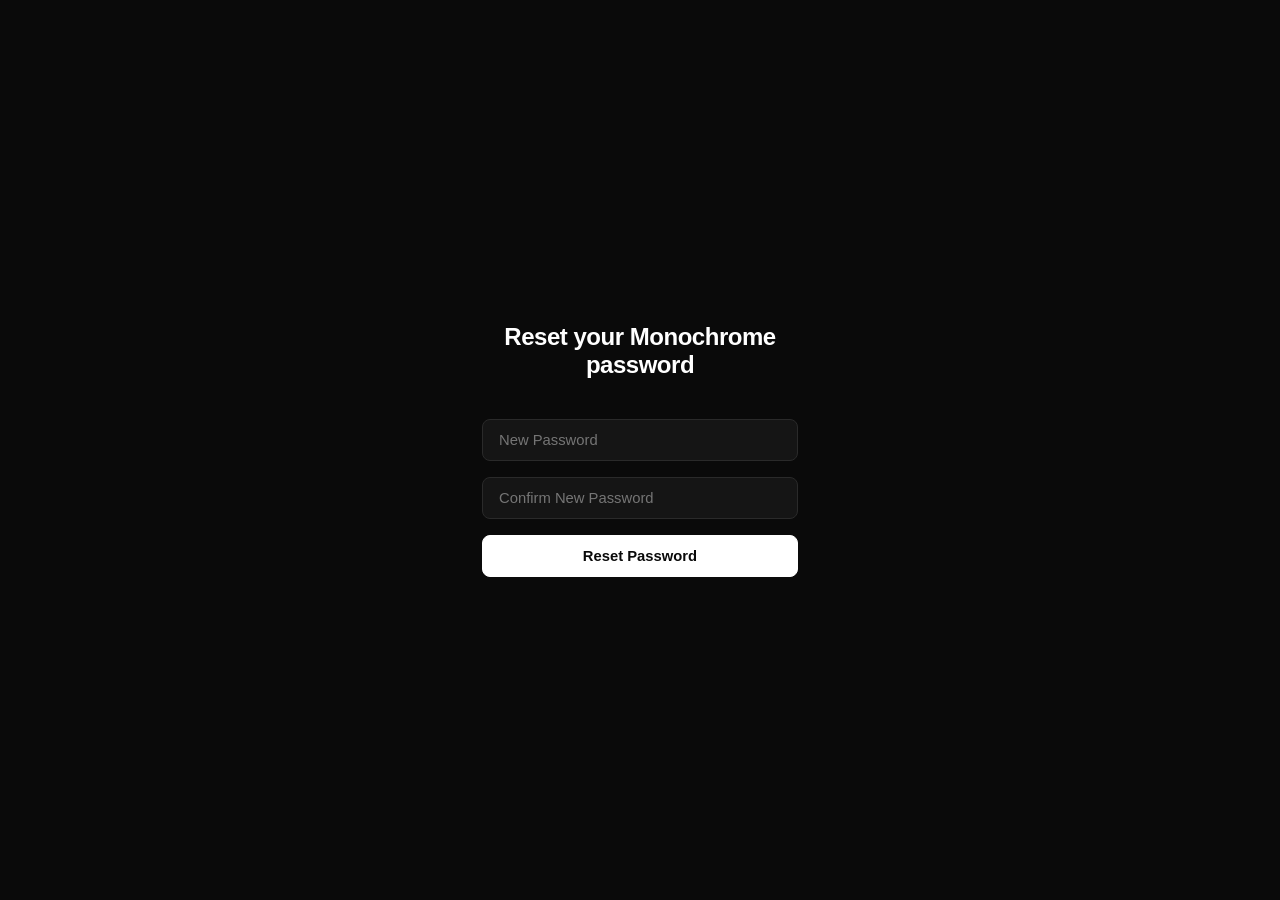
<file: js/public/reset-password.html>
<!doctype html>
<html lang="en">
    <head>
        <meta charset="UTF-8" />
        <meta name="viewport" content="width=device-width, initial-scale=1.0" />
        <title>Reset Password</title>
        <style>
            *,
            *::before,
            *::after {
                box-sizing: border-box;
                margin: 0;
                padding: 0;
            }

            body {
                font-family:
                    'Inter',
                    -apple-system,
                    BlinkMacSystemFont,
                    'Segoe UI',
                    Roboto,
                    sans-serif;
                background: #0a0a0a;
                color: #e0e0e0;
                min-height: 100vh;
                display: flex;
                align-items: center;
                justify-content: center;
            }

            .container {
                width: 100%;
                max-width: 380px;
                padding: 2rem;
            }

            .title {
                font-size: 1.5rem;
                font-weight: 600;
                letter-spacing: -0.02em;
                color: #fff;
                text-align: center;
                margin-bottom: 2.5rem;
            }

            .btn {
                width: 100%;
                padding: 0.75rem 1rem;
                border: 1px solid #2a2a2a;
                border-radius: 8px;
                background: #151515;
                color: #e0e0e0;
                font-size: 0.925rem;
                font-family: inherit;
                cursor: pointer;
                transition:
                    background 0.15s,
                    border-color 0.15s;
                display: flex;
                align-items: center;
                justify-content: center;
                gap: 0.5rem;
            }

            .btn:hover {
                background: #1e1e1e;
                border-color: #3a3a3a;
            }

            .btn:disabled {
                opacity: 0.5;
                cursor: not-allowed;
            }

            .btn-primary {
                background: #fff;
                color: #0a0a0a;
                border-color: #fff;
                font-weight: 600;
            }

            .btn-primary:hover {
                background: #e0e0e0;
                border-color: #e0e0e0;
            }

            .form-group {
                margin-bottom: 1rem;
            }

            .form-group input {
                width: 100%;
                padding: 0.75rem 1rem;
                border: 1px solid #2a2a2a;
                border-radius: 8px;
                background: #151515;
                color: #e0e0e0;
                font-size: 0.925rem;
                font-family: inherit;
                outline: none;
                transition: border-color 0.15s;
            }

            .form-group input:focus {
                border-color: #555;
            }

            .message {
                padding: 0.75rem 1rem;
                border-radius: 8px;
                font-size: 0.85rem;
                margin-bottom: 1rem;
                display: none;
            }

            .error-msg {
                background: #1a0000;
                border: 1px solid #3a1111;
                color: #ff6b6b;
            }

            .success-msg {
                background: #001a00;
                border: 1px solid #113a11;
                color: #6bff6b;
            }

            .spinner {
                width: 18px;
                height: 18px;
                border: 2px solid transparent;
                border-top-color: currentColor;
                border-radius: 50%;
                animation: spin 0.6s linear infinite;
                display: none;
            }

            @keyframes spin {
                to {
                    transform: rotate(360deg);
                }
            }
        </style>
    </head>
    <body>
        <div class="container">
            <h1 class="title">Reset your Monochrome password</h1>

            <div id="error" class="message error-msg"></div>
            <div id="success" class="message success-msg"></div>

            <form id="reset-form">
                <div class="form-group">
                    <input type="password" id="password" placeholder="New Password" required minlength="8" />
                </div>
                <div class="form-group">
                    <input
                        type="password"
                        id="password-confirm"
                        placeholder="Confirm New Password"
                        required
                        minlength="8"
                    />
                </div>
                <button type="submit" id="reset-btn" class="btn btn-primary">
                    <span id="reset-btn-text">Reset Password</span>
                    <span id="reset-btn-spinner" class="spinner"></span>
                </button>
            </form>
        </div>

        <script type="module">
            import { Client, Account } from 'appwrite';

            const getEndpoint = () => {
                const hostname = window.location.hostname;
                if (hostname.endsWith('monochrome.tf') || hostname === 'monochrome.tf') {
                    return 'https://auth.monochrome.tf/v1';
                }
                return 'https://auth.samidy.com/v1';
            };

            const client = new Client().setEndpoint(getEndpoint()).setProject('auth-for-monochrome');
            const account = new Account(client);

            const urlParams = new URLSearchParams(window.location.search);
            const userId = urlParams.get('userId');
            const secret = urlParams.get('secret');

            const errorEl = document.getElementById('error');
            const successEl = document.getElementById('success');
            const form = document.getElementById('reset-form');
            const btn = document.getElementById('reset-btn');
            const btnText = document.getElementById('reset-btn-text');
            const spinner = document.getElementById('reset-btn-spinner');

            if (!userId || !secret) {
                errorEl.textContent = 'Invalid or missing password reset link.';
                errorEl.style.display = 'block';
                form.style.display = 'none';
            }

            form.addEventListener('submit', async (e) => {
                e.preventDefault();
                errorEl.style.display = 'none';
                successEl.style.display = 'none';

                const password = document.getElementById('password').value;
                const passwordConfirm = document.getElementById('password-confirm').value;

                if (password !== passwordConfirm) {
                    errorEl.textContent = 'Passwords do not match.';
                    errorEl.style.display = 'block';
                    return;
                }

                btn.disabled = true;
                btnText.style.display = 'none';
                spinner.style.display = 'inline-block';

                try {
                    await account.updateRecovery(userId, secret, password, passwordConfirm);
                    successEl.textContent = 'Password reset successfully. Redirecting...';
                    successEl.style.display = 'block';
                    form.style.display = 'none';
                    setTimeout(() => {
                        window.location.href = '/';
                    }, 3000);
                } catch (err) {
                    errorEl.textContent = err.message || 'Failed to reset password.';
                    errorEl.style.display = 'block';
                    btn.disabled = false;
                    btnText.style.display = 'inline';
                    spinner.style.display = 'none';
                }
            });
        </script>
    </body>
</html>
</file>
